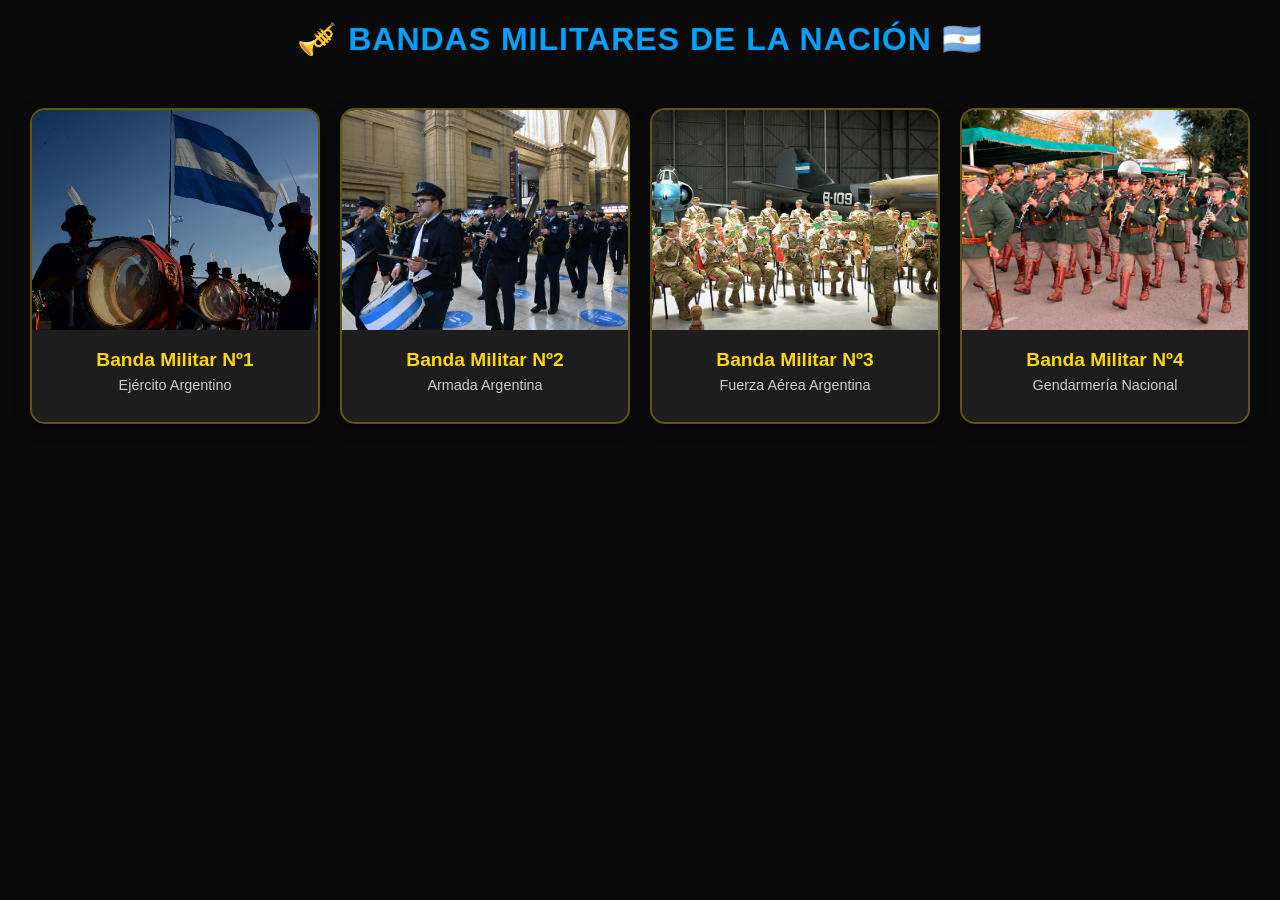
<file: Bdas.html>
<!DOCTYPE html>
<html lang="es">
<head>
  <meta charset="UTF-8">
  <meta name="viewport" content="width=device-width, initial-scale=1.0">
  <title>Bandas Militares de la Nación</title>
  <style>
    body {
      margin: 0;
      font-family: "Segoe UI", Arial, sans-serif;
      background-color: #0a0a0a;
      color: #ffffff;
      text-align: center;
    }

    h1 {
      margin: 20px 0;
      color: #00a2ff;
      letter-spacing: 1px;
      font-size: 2em;
      text-transform: uppercase;
    }

    .galeria {
      display: grid;
      grid-template-columns: repeat(auto-fill, minmax(250px, 1fr));
      gap: 20px;
      padding: 30px;
    }

    .banda {
      background: rgba(255, 255, 255, 0.08);
      border-radius: 15px;
      overflow: hidden;
      box-shadow: 0 4px 15px rgba(0, 0, 0, 0.4);
      transition: transform 0.3s ease, box-shadow 0.3s ease;
      border: 2px solid rgba(255, 215, 0, 0.3);
    }

    .banda:hover {
      transform: scale(1.05);
      box-shadow: 0 8px 20px rgba(255, 215, 0, 0.3);
    }

    .banda img {
      width: 100%;
      height: 220px;
      object-fit: cover;
    }

    .info {
      padding: 15px;
    }

    .info h2 {
      margin: 0;
      font-size: 1.2em;
      color: #ffd700;
    }

    .info p {
      font-size: 0.9em;
      color: #cccccc;
      margin-top: 6px;
    }
  </style>
</head>
<body>
  <h1>🎺 Bandas Militares de la Nación 🇦🇷</h1>
  
  <div class="galeria">
    <div class="banda">
      <img src="/bandas/PATRICIO.jpg" alt="Banda Militar 1">
      <div class="info">
        <h2>Banda Militar Nº1</h2>
        <p>Ejército Argentino</p>
      </div>
    </div>

    <div class="banda">
      <img src="/bandas/banda-militar-de-musica-alas-argentinas.jpg" alt="Banda Militar 2">
      <div class="info">
        <h2>Banda Militar Nº2</h2>
        <p>Armada Argentina</p>
      </div>
    </div>

    <div class="banda">
      <img src="/bandas/fuerza aerea.jpg" alt="Banda Militar 3">
      <div class="info">
        <h2>Banda Militar Nº3</h2>
        <p>Fuerza Aérea Argentina</p>
      </div>
    </div>

    <div class="banda">
      <img src="/bandas/gendarmeria.jpg" alt="Banda Militar 4">
      <div class="info">
        <h2>Banda Militar Nº4</h2>
        <p>Gendarmería Nacional</p>
      </div>
    </div>
  </div>
</body>
</html>
</file>
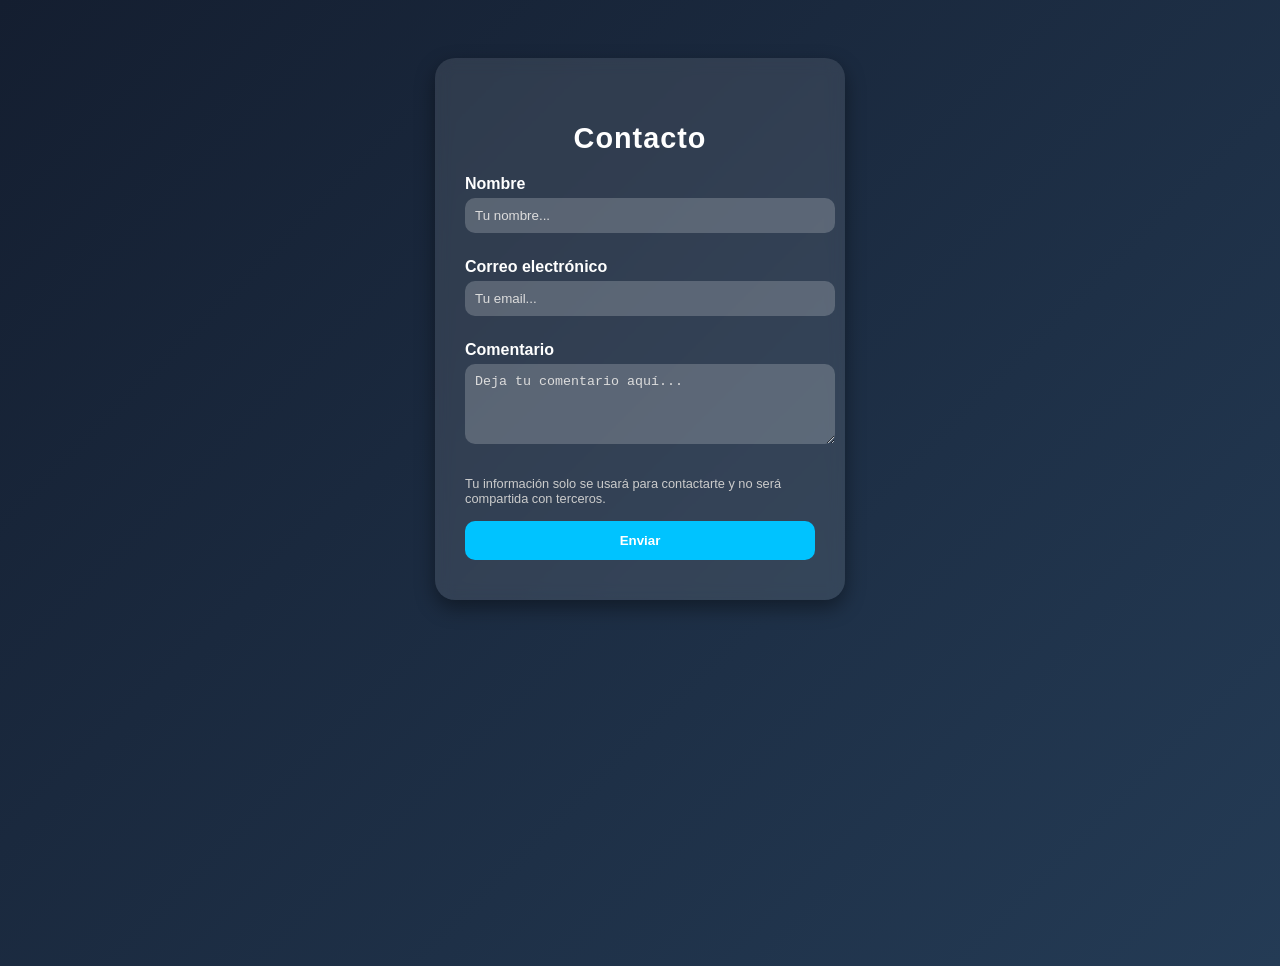
<file: contacto.html>
<!DOCTYPE html>
<html lang="es">
<head>
  <meta charset="UTF-8">
  <title>Contacto</title>
  <style>
    /* CSS solo para la sección contacto */
    body {
      background: linear-gradient(135deg, #141E30, #243B55);
      display: flex;
      justify-content: center;
      align-items: flex-start; /* formulario arriba */
      min-height: 100vh;
      padding-top: 50px; /* espacio desde el top */
      color: #fff;
      font-family: 'Poppins', sans-serif;
    }

    .contacto {
      background: rgba(255, 255, 255, 0.1);
      padding: 40px 30px;
      border-radius: 20px;
      box-shadow: 0 8px 20px rgba(0,0,0,0.4);
      backdrop-filter: blur(8px);
      width: 350px;
      text-align: center;
    }

    .contacto h2 {
      margin-bottom: 20px;
      font-size: 1.8em;
      letter-spacing: 1px;
    }

    .contacto label {
      display: block;
      text-align: left;
      margin: 10px 0 5px;
      font-weight: bold;
    }

    .contacto input,
    .contacto textarea {
      width: 100%;
      padding: 10px;
      margin-bottom: 15px;
      border: none;
      border-radius: 10px;
      outline: none;
      background: rgba(255,255,255,0.2);
      color: #fff;
      resize: vertical;
    }

    .contacto input::placeholder,
    .contacto textarea::placeholder {
      color: #ddd;
    }

    .contacto button {
      width: 100%;
      padding: 12px;
      border: none;
      border-radius: 10px;
      background: #00c3ff;
      color: #fff;
      font-weight: bold;
      cursor: pointer;
      transition: 0.3s;
    }

    .contacto button:hover {
      background: #02a3d6;
      transform: translateY(-2px);
    }

    /* Comentario / descargo */
    .contacto .descargo {
      font-size: 0.8em;
      color: #ccc;
      margin-bottom: 15px;
      text-align: left;
    }
  </style>
</head>
<body>

  <section class="contacto">
    <h2>Contacto</h2>
    <form action="mailto:tucorreo@ejemplo.com" method="post" enctype="text/plain">
      <label for="nombre">Nombre</label>
      <input type="text" id="nombre" name="nombre" placeholder="Tu nombre..." required>

      <label for="email">Correo electrónico</label>
      <input type="email" id="email" name="email" placeholder="Tu email..." required>

      <label for="comentario">Comentario</label>
      <textarea id="comentario" name="comentario" rows="4" placeholder="Deja tu comentario aquí..."></textarea>

      <!-- Comentario / descargo -->
      <p class="descargo">
        Tu información solo se usará para contactarte y no será compartida con terceros.
      </p>

      <button type="submit">Enviar</button>
    </form>
  </section>

</body>
</html>
</file>
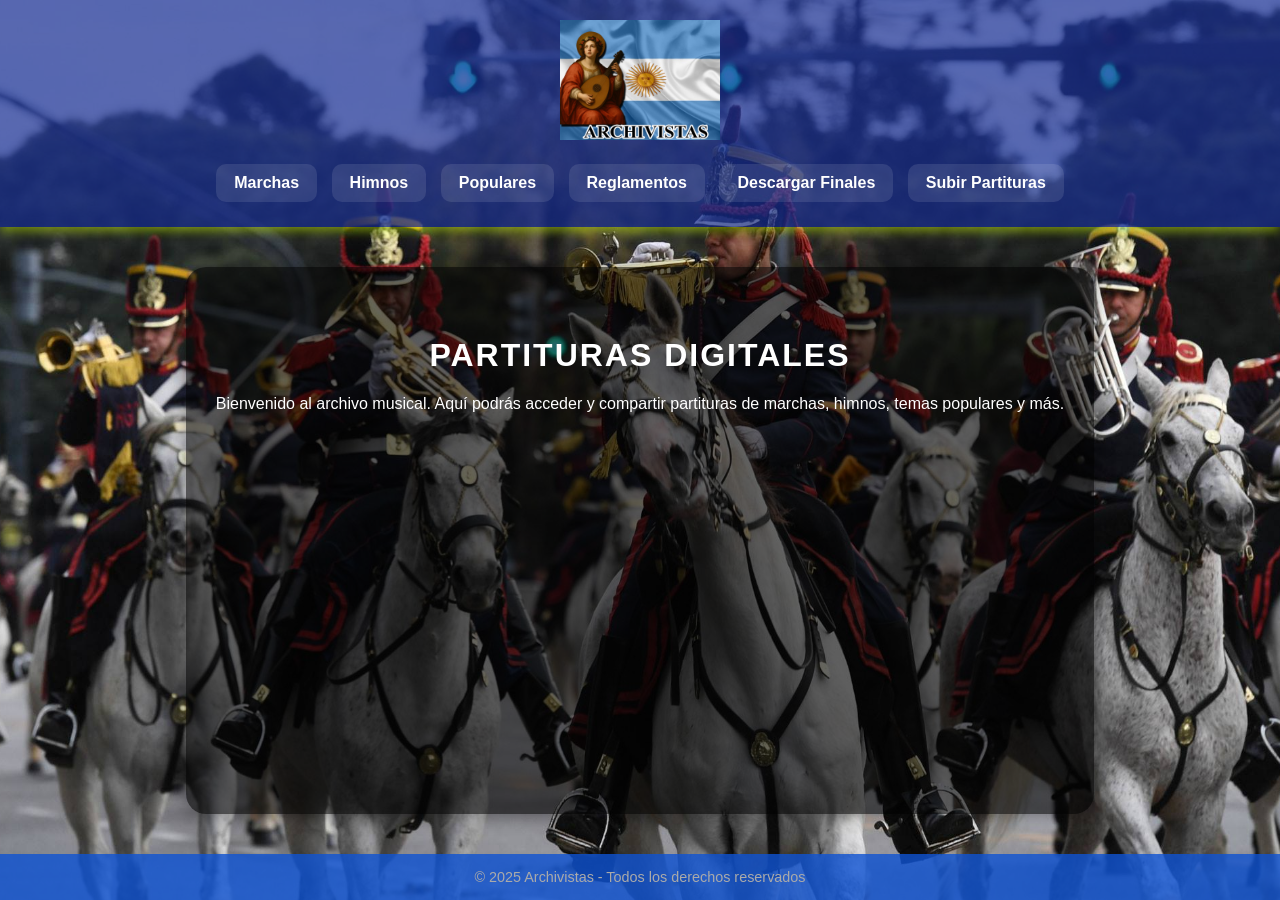
<file: PARTITURAS.HTML>
<!DOCTYPE html>
<html lang="es">
<head>
  <meta charset="UTF-8">
  <meta name="viewport" content="width=device-width, initial-scale=1.0">
  <title>ARCHIVISTAS - Partituras</title>
  <style>
    /* Hacemos que el body ocupe toda la altura y use flex */
    body {
      margin: 0;
      font-family: "Segoe UI", Arial, sans-serif;
      color: #fff;
      text-align: center;
      background-image: url("/bandas/GRANADEROS A CABALLOS.jpg");
      background-size: cover;
      background-position: center;
      background-attachment: fixed;
      display: flex;
      flex-direction: column;
      min-height: 100vh; /* altura mínima igual a la ventana */
    }

    header {
      background: rgba(22, 45, 146, 0.7);
      padding: 20px 0;
      box-shadow: 0 4px 10px rgba(208, 255, 0, 0.5);
    }

    header img {
      width: 160px;
      height: auto;
    }

    nav {
      margin-top: 15px;
    }

    nav a {
      text-decoration: none;
      color: #ffffff;
      background: rgba(255, 255, 255, 0.1);
      padding: 10px 18px;
      border-radius: 10px;
      margin: 5px;
      display: inline-block;
      transition: 0.3s;
      font-weight: bold;
    }

    nav a:hover {
      background: #250ef7;
      color: #000;
      transform: scale(1.1);
    }

    h1 {
      margin-top: 40px;
      color: #ffffff;
      text-transform: uppercase;
      letter-spacing: 2px;
    }

    .contenido {
      background: rgba(0, 0, 0, 0.6);
      margin: 40px auto;
      max-width: 900px;
      padding: 30px;
      border-radius: 20px;
      box-shadow: 0 0 20px rgba(0,0,0,0.4);
      flex: 1; /* hace que el contenido crezca para empujar el footer al final */
    }

    footer {
      background: rgba(14, 83, 212, 0.8);
      color: #aaa;
      padding: 15px 0;
      font-size: 0.9em;
    }
  </style>
</head>
<body>
  <header>
    <div class="logo">
      <img src="/bandas/logo.jpg" alt="Logo Archivistas">
    </div>

    <nav>
      <a href="https://drive.google.com/drive/folders/1z9P8jshGGUhMurgeBX_ypAV3kDrz86oL" target="_blank">Marchas</a>
      <a href="https://drive.google.com/drive/folders/1Y3gB4X6dcPKtX5OrKe726breNVO1nUVd" target="_blank">Himnos</a>
      <a href="https://drive.google.com/drive/folders/11RG75zWSC2LMuy2yef2GRsRs728qf1QI" target="_blank">Populares</a>
      <a href="https://drive.google.com/drive/folders/15tqOvDbuFFsOnxBx5io0ZWjx_EV-3LBy" target="_blank">Reglamentos</a>
       <a href="https://drive.google.com/drive/folders/11EhZoYn3BWXHBqAtAFEc-m0fwEhfIhkr" target="_blank">Descargar Finales</a>
      <a href="subir partitura.html" target="_blank">Subir Partituras</a>
    </nav>
  </header>

  <div class="contenido">
    <h1>Partituras Digitales</h1>
    <p>Bienvenido al archivo musical. Aquí podrás acceder y compartir partituras de marchas, himnos, temas populares y más.</p>
  </div>

  <footer>
    © 2025 Archivistas - Todos los derechos reservados
  </footer>
</body>
</html>
</file>
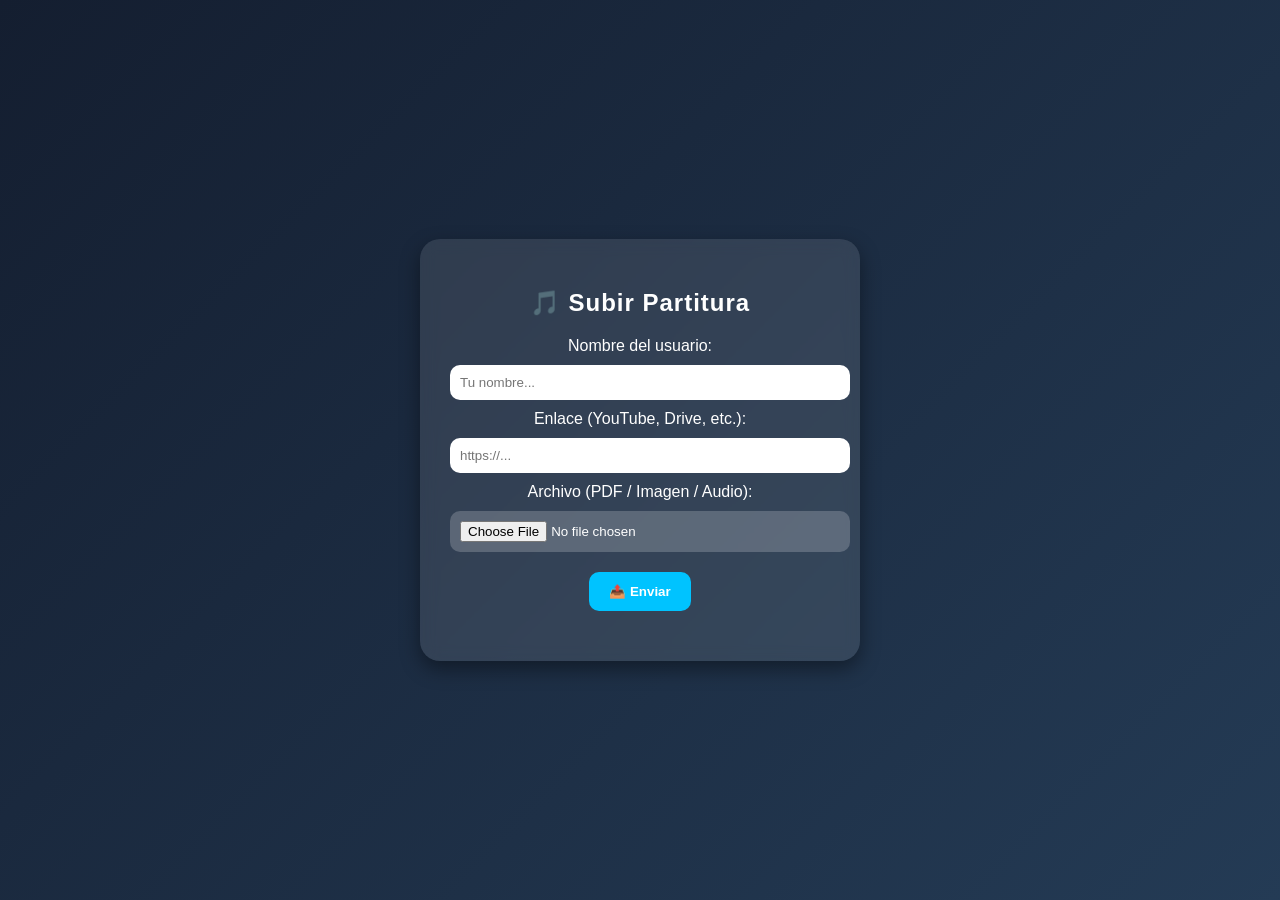
<file: subir partitura.html>
<!DOCTYPE html>
<html lang="es">
<head>
  <meta charset="UTF-8">
  <meta name="viewport" content="width=device-width, initial-scale=1.0">
  <title>Subir Partituras</title>
  <style>
    body {
      font-family: "Poppins", sans-serif;
      margin: 0;
      background: linear-gradient(135deg, #141E30, #243B55);
      color: #fff;
      display: flex;
      align-items: center;
      justify-content: center;
      height: 100vh;
    }

    .upload-box {
      background: rgba(255, 255, 255, 0.1);
      border-radius: 20px;
      box-shadow: 0 8px 20px rgba(0,0,0,0.4);
      padding: 30px;
      width: 380px;
      text-align: center;
      backdrop-filter: blur(8px);
    }

    h2 {
      margin-bottom: 20px;
      letter-spacing: 1px;
    }

    input[type="text"],
    input[type="url"],
    input[type="file"] {
      width: 100%;
      padding: 10px;
      margin: 10px 0;
      border: none;
      border-radius: 10px;
      outline: none;
    }

    input[type="file"] {
      background-color: rgba(255,255,255,0.2);
      color: #fff;
      cursor: pointer;
    }

    button {
      background: #00c3ff;
      color: #fff;
      border: none;
      padding: 12px 20px;
      margin-top: 10px;
      border-radius: 10px;
      cursor: pointer;
      transition: 0.3s;
      font-weight: bold;
    }

    button:hover {
      background: #02a3d6;
      transform: translateY(-2px);
    }

    .preview {
      margin-top: 20px;
      border-radius: 10px;
      overflow: hidden;
    }

    .preview img,
    .preview iframe {
      width: 100%;
      border-radius: 10px;
    }
  </style>
</head>
<body>

  <div class="upload-box">
    <h2>🎵 Subir Partitura</h2>
    <form id="uploadForm">
      <label>Nombre del usuario:</label>
      <input type="text" id="usuario" placeholder="Tu nombre..." required>

      <label>Enlace (YouTube, Drive, etc.):</label>
      <input type="url" id="url" placeholder="https://..." >

      <label>Archivo (PDF / Imagen / Audio):</label>
      <input type="file" id="archivo" accept=".pdf,image/*,audio/*">

      <button type="submit">📤 Enviar</button>
    </form>

    <div class="preview" id="preview"></div>
  </div>

  <script src="/scripts/index.js"></script>
</body>
</html>
</file>
